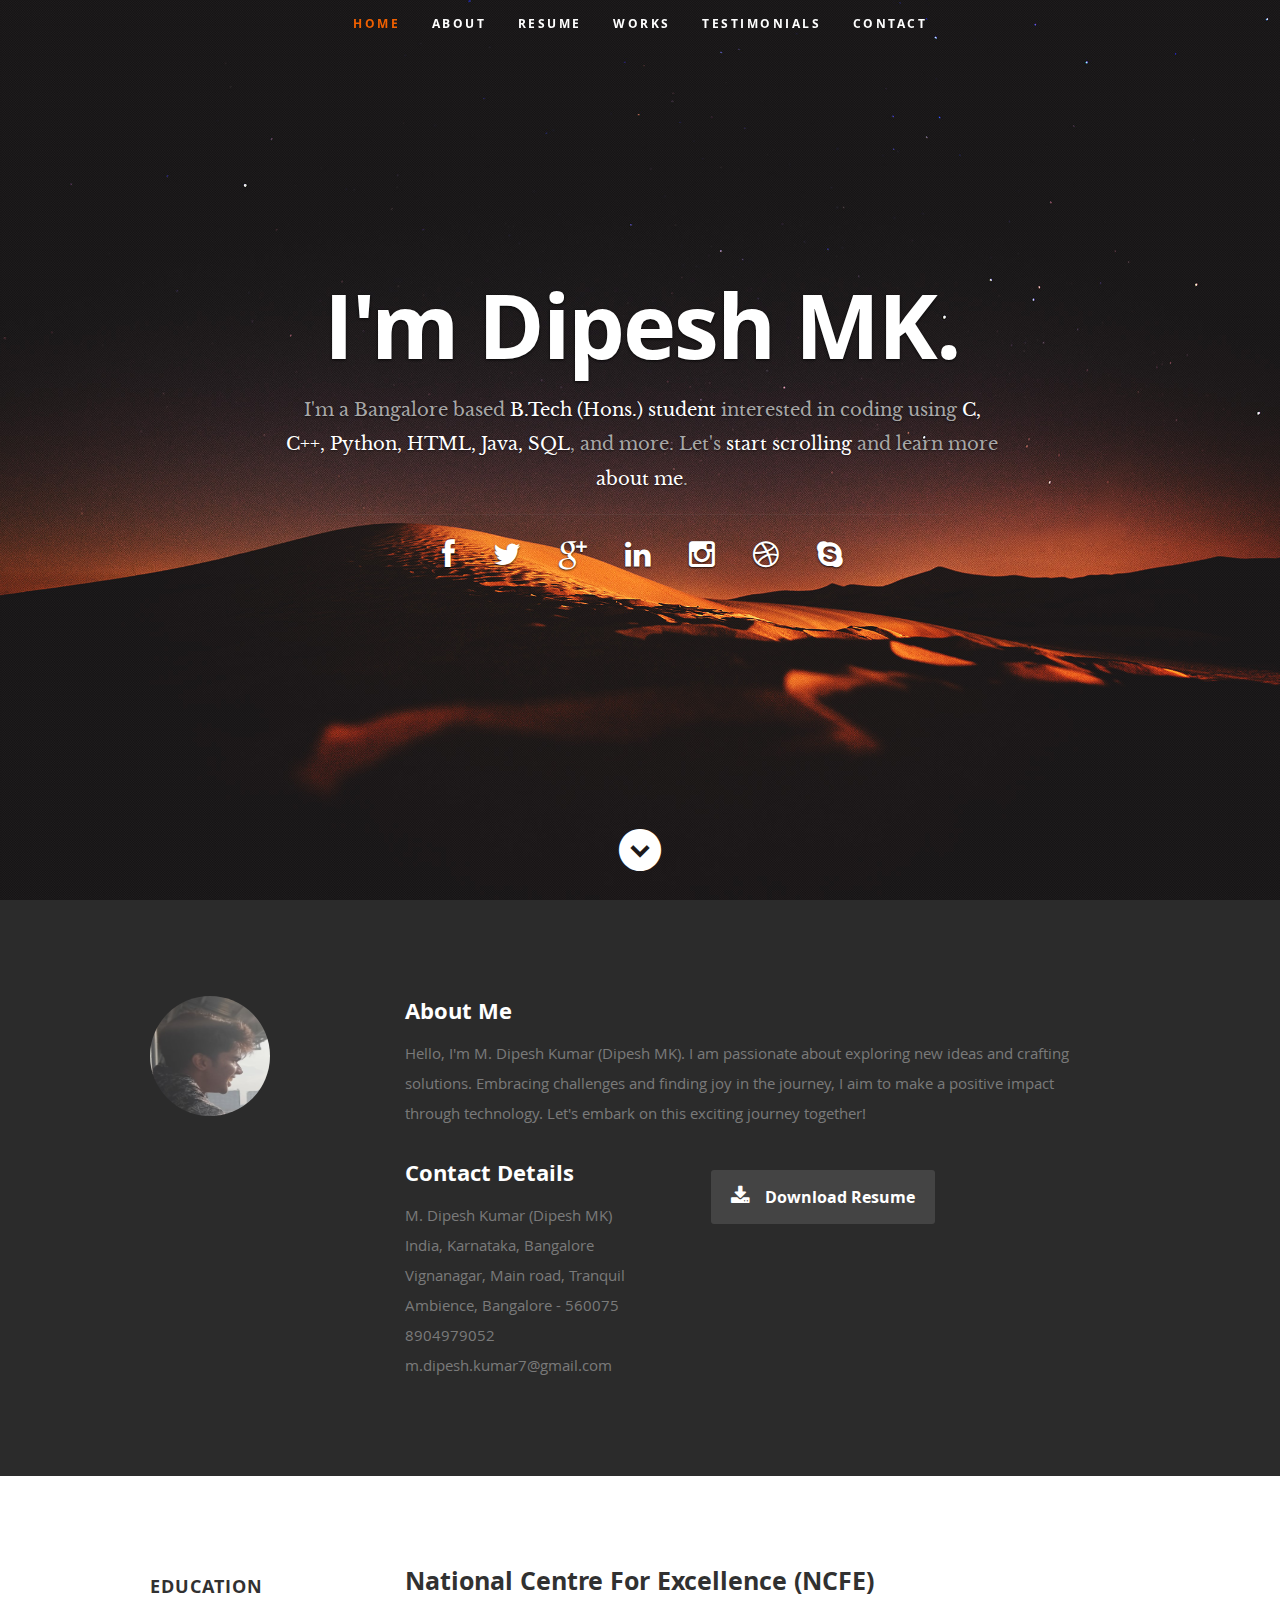
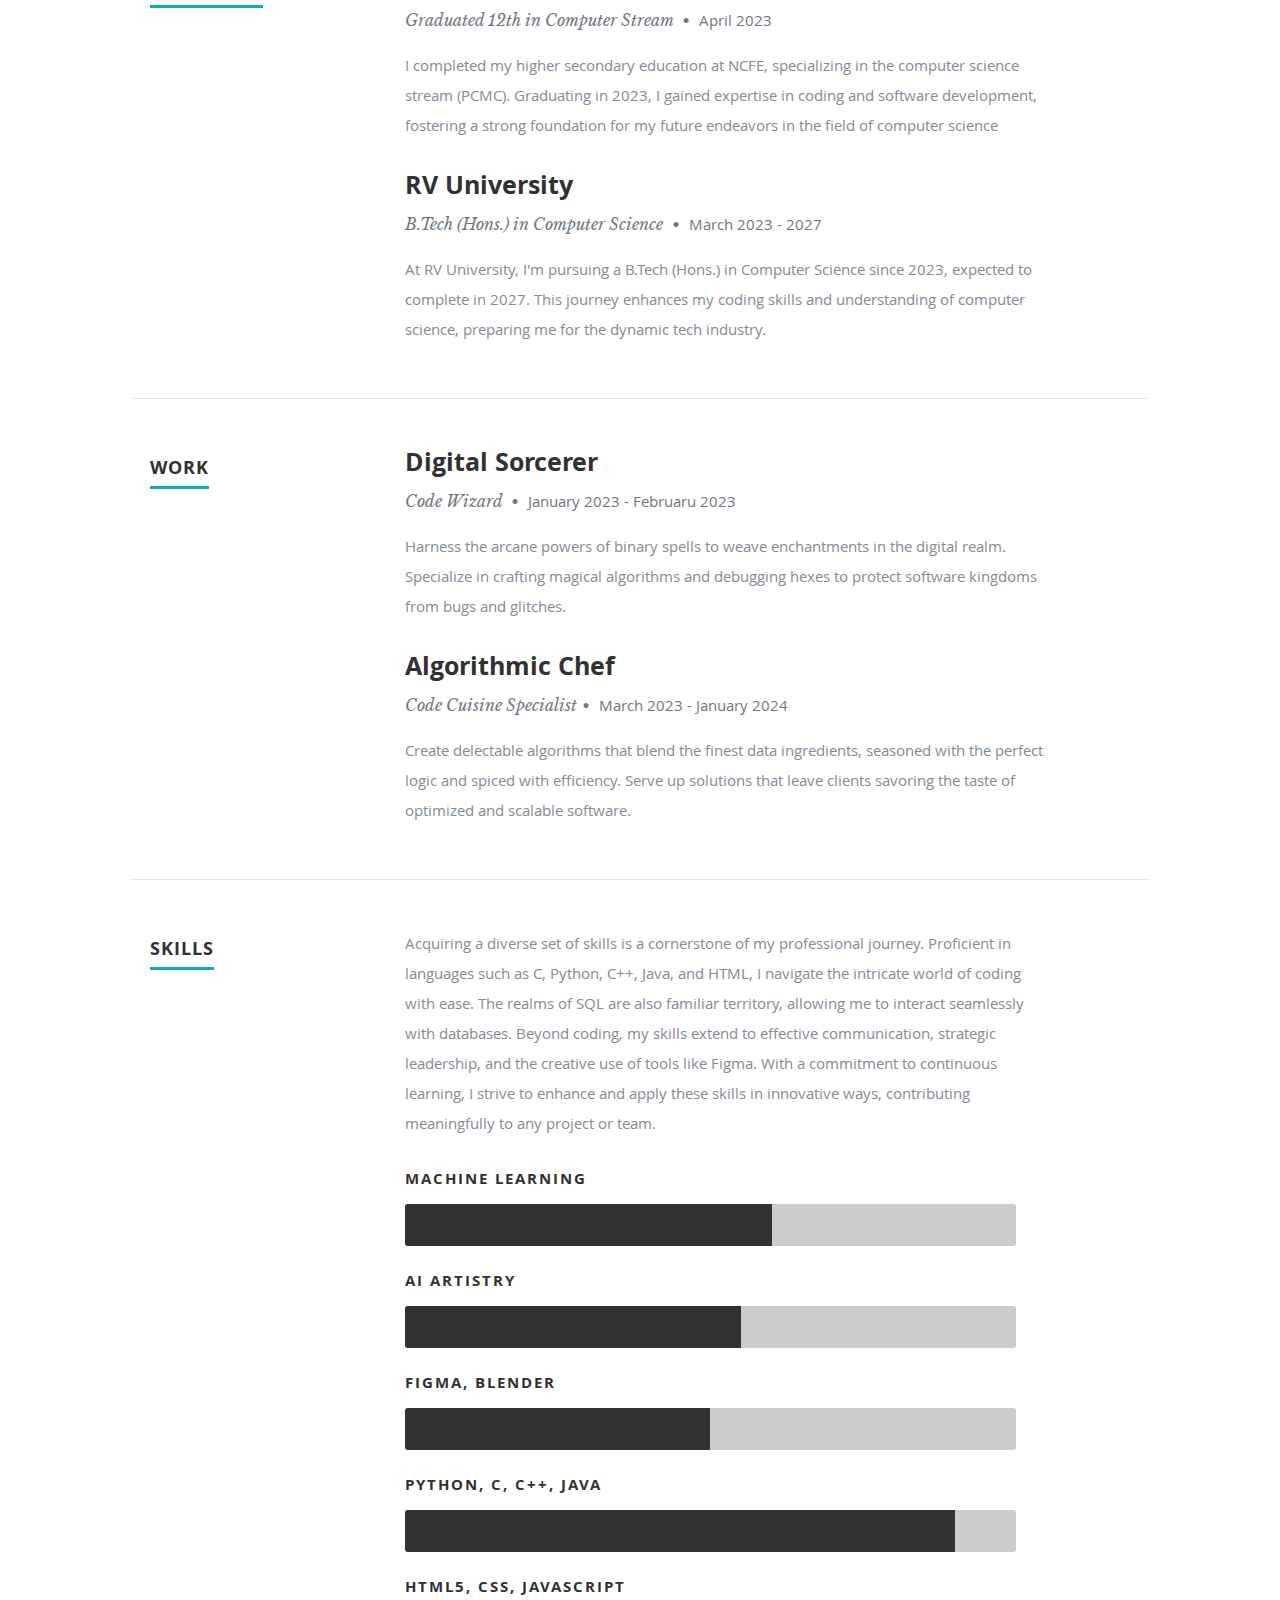
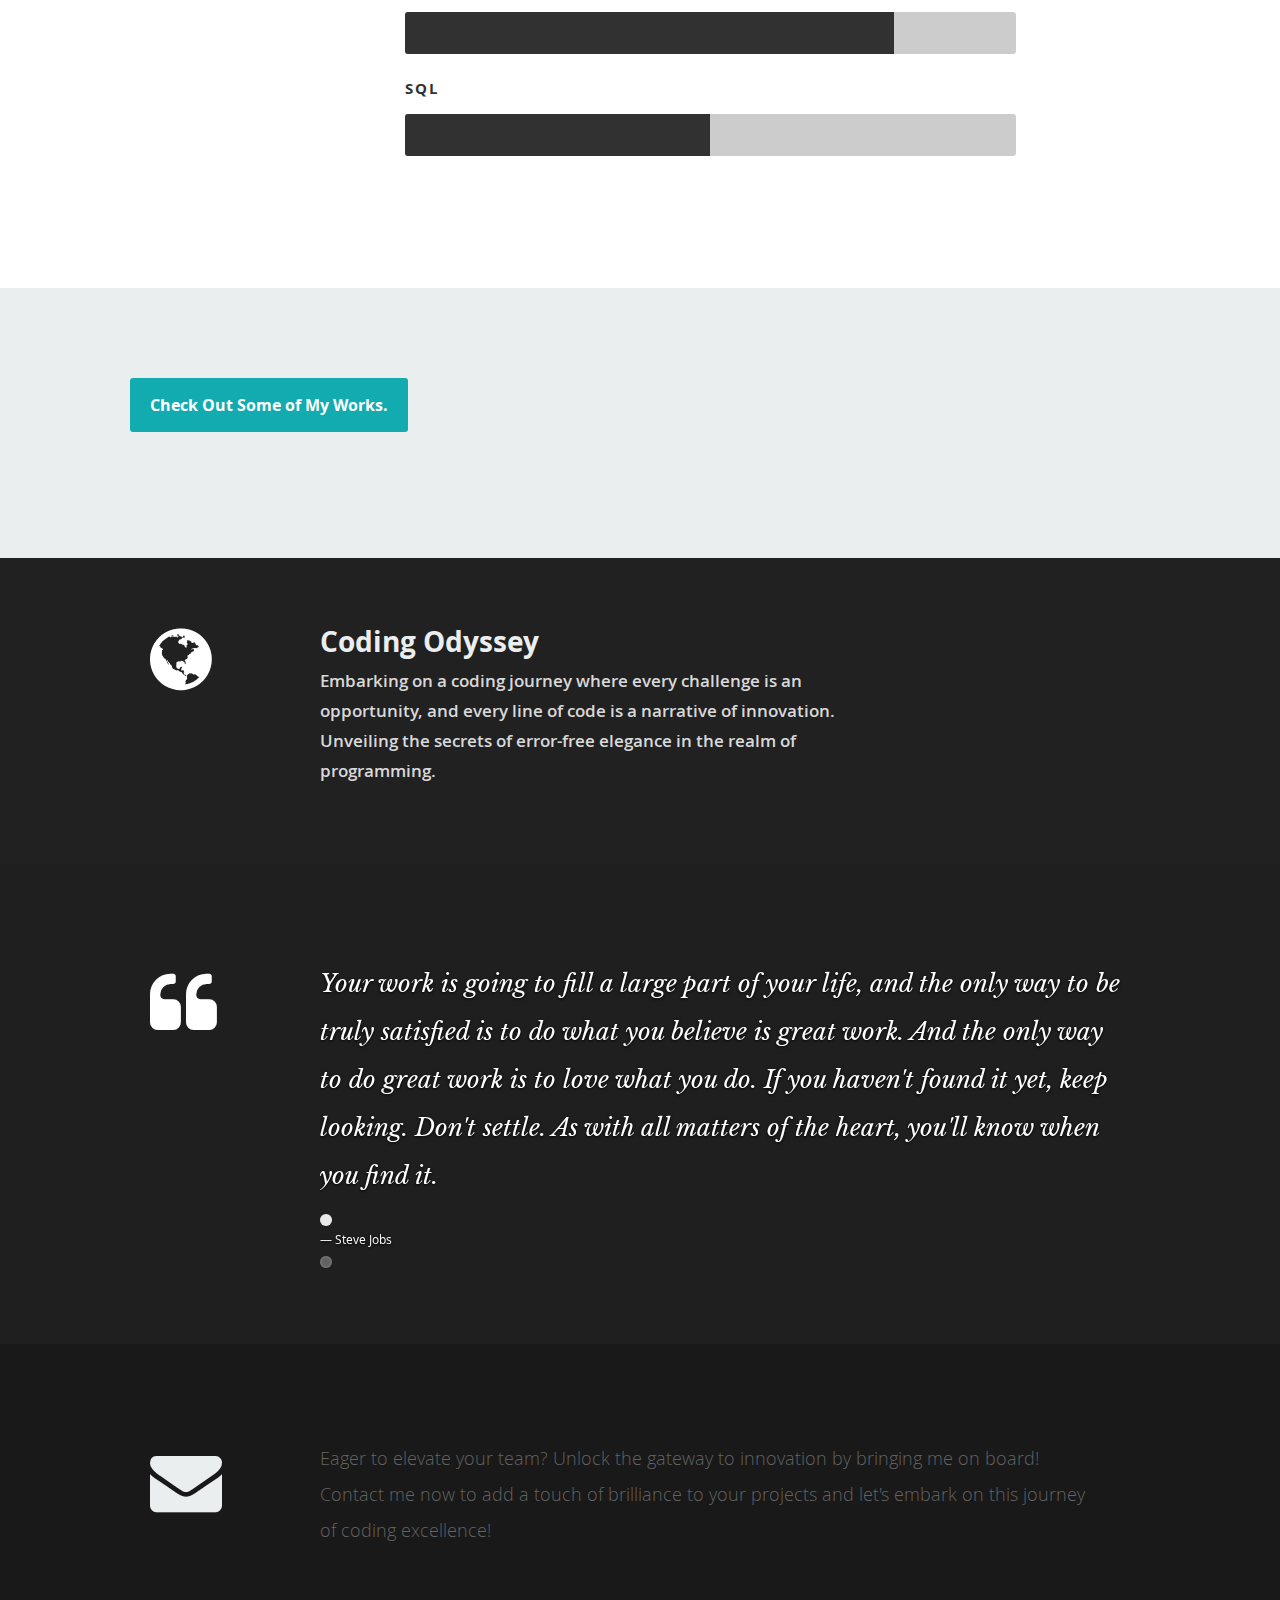
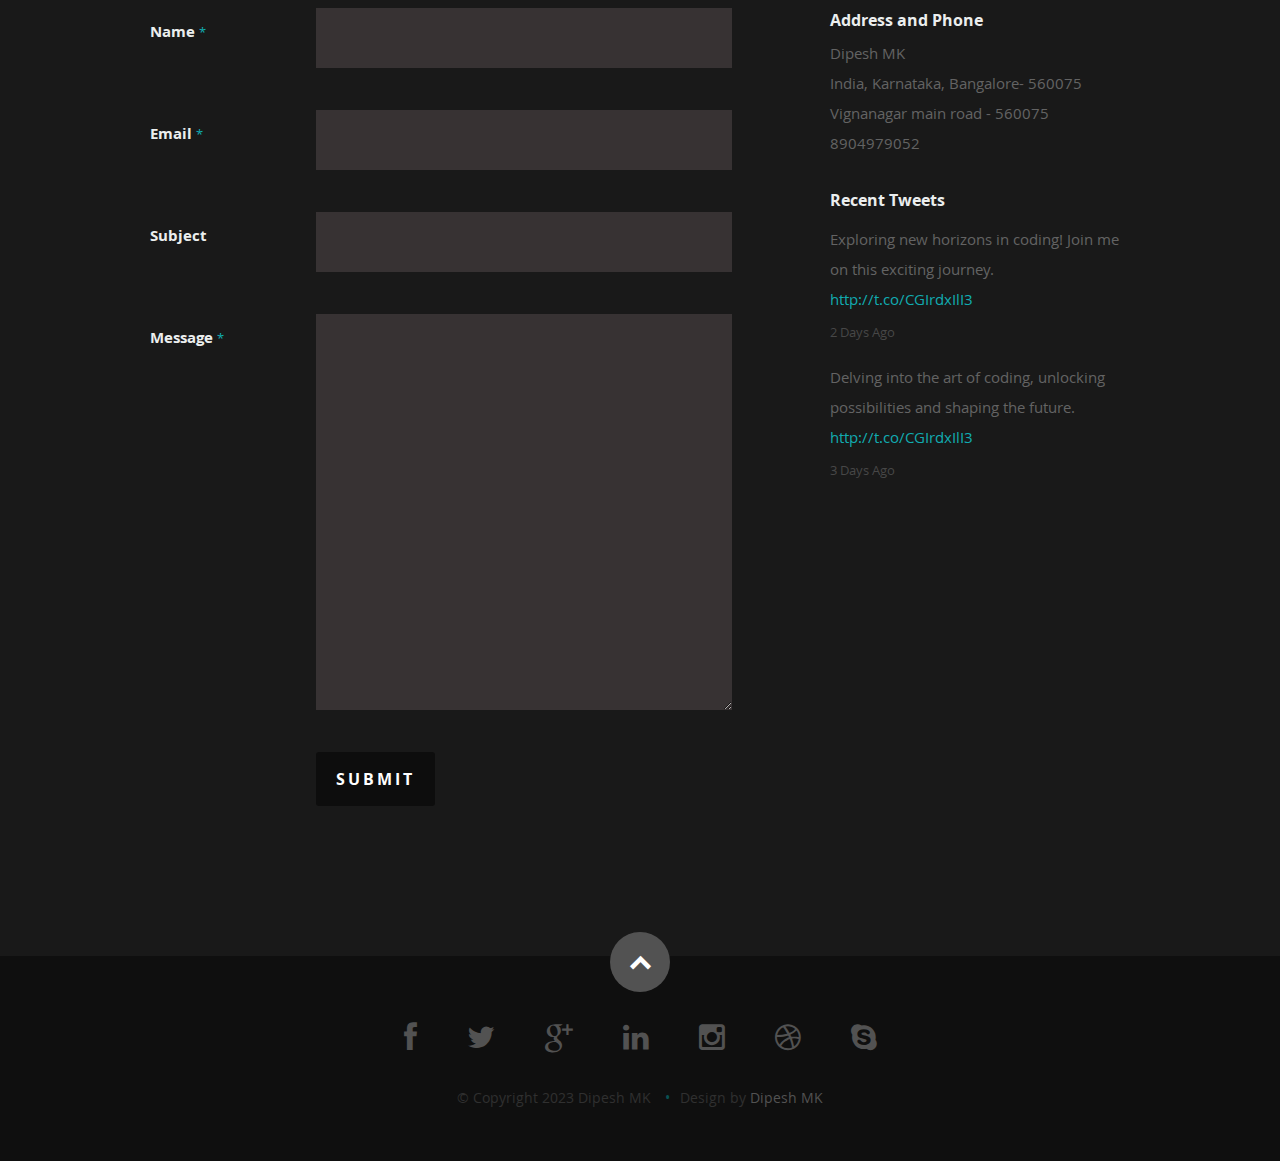
<file: index.html>
<!DOCTYPE html>
<!--[if lt IE 8 ]><html class="no-js ie ie7" lang="en"> <![endif]-->
<!--[if IE 8 ]><html class="no-js ie ie8" lang="en"> <![endif]-->
<!--[if (gte IE 8)|!(IE)]><!--><html class="no-js" lang="en"> <!--<![endif]-->
<head>

   <!--- Basic Page Needs
   ================================================== -->
   <meta charset="utf-8">
	<title>Portfolio</title>
	<meta name="description" content="">
	<meta name="author" content="">

   <!-- Mobile Specific Metas
   ================================================== -->
	<meta name="viewport" content="width=device-width, initial-scale=1, maximum-scale=1">

	<!-- CSS
    ================================================== -->
   <link rel="stylesheet" href="css/default.css">
	<link rel="stylesheet" href="css/layout.css">
   <link rel="stylesheet" href="css/media-queries.css">
   <link rel="stylesheet" href="css/magnific-popup.css">

   <!-- Script
   ================================================== -->
	<script src="js/modernizr.js"></script>

   <!-- Favicons
	================================================== -->
	<link rel="shortcut icon" href="favicon.png" >

</head>

<body>

   <!-- Header
   ================================================== -->
   <header id="home">

      <nav id="nav-wrap">

         <a class="mobile-btn" href="#nav-wrap" title="Show navigation">Show navigation</a>
	      <a class="mobile-btn" href="#" title="Hide navigation">Hide navigation</a>

         <ul id="nav" class="nav">
            <li class="current"><a class="smoothscroll" href="#home">Home</a></li>
            <li><a class="smoothscroll" href="#about">About</a></li>
	         <li><a class="smoothscroll" href="#resume">Resume</a></li>
            <li><a class="smoothscroll" href="#portfolio">Works</a></li>
            <li><a class="smoothscroll" href="#testimonials">Testimonials</a></li>
            <li><a class="smoothscroll" href="#contact">Contact</a></li>
         </ul> <!-- end #nav -->

      </nav> <!-- end #nav-wrap -->

      <div class="row banner">
    <div class="banner-text">
        <h1 class="responsive-headline">I'm Dipesh MK.</h1>
        <h3>I'm a Bangalore based <span>B.Tech (Hons.) student</span> interested in coding using <span>C, C++, Python, HTML, Java, SQL</span>, and more. Let's <a class="smoothscroll" href="#about">start scrolling</a> and learn more <a class="smoothscroll" href="#about">about me</a>.</h3>
        <hr />
        <ul class="social">
            <li><a href="#"><i class="fa fa-facebook"></i></a></li>
            <li><a href="#"><i class="fa fa-twitter"></i></a></li>
            <li><a href="#"><i class="fa fa-google-plus"></i></a></li>
            <li><a href="#"><i class="fa fa-linkedin"></i></a></li>
            <li><a href="#"><i class="fa fa-instagram"></i></a></li>
            <li><a href="#"><i class="fa fa-dribbble"></i></a></li>
            <li><a href="#"><i class="fa fa-skype"></i></a></li>
        </ul>
    </div>
</div>


      <p class="scrolldown">
         <a class="smoothscroll" href="#about"><i class="icon-down-circle"></i></a>
      </p>

   </header> <!-- Header End -->


   <!-- About Section
   ================================================== -->
   <section id="about">

      <div class="row">
   
         <div class="three columns">
   
            <img class="profile-pic" src="good pic.jpeg" alt="" />
   
         </div>
   
         <div class="nine columns main-col">
   
            <h2>About Me</h2>
   
            <p>Hello, I'm M. Dipesh Kumar (Dipesh MK). I am passionate about exploring new ideas and crafting solutions. Embracing challenges and finding joy in the journey, I aim to make a positive impact through technology. Let's embark on this exciting journey together!
            </p>
   
            <div class="row">
   
               <div class="columns contact-details">
   
                  <h2>Contact Details</h2>
                  <p class="address">
                     <span>M. Dipesh Kumar (Dipesh MK)</span><br>
                     <span>India, Karnataka, Bangalore<br>
                        Vignanagar, Main road, Tranquil Ambience, Bangalore - 560075
                     </span><br>
                     <span>8904979052</span><br>
                     <span>m.dipesh.kumar7@gmail.com</span>
                  </p>
   
               </div>
   
               <div class="columns download">
                  <p>
                     <a href="#" class="button"><i class="fa fa-download"></i>Download Resume</a>
                  </p>
               </div>
   
            </div> <!-- end row -->
   
         </div> <!-- end .main-col -->
   
      </div>
   
   </section> <!-- About Section End-->
   


   <!-- Resume Section
   ================================================== -->
   <section id="resume">

      <!-- Education
      ----------------------------------------------- -->
      <div class="row education">

         <div class="three columns header-col">
            <h1><span>Education</span></h1>
         </div>

         <div class="nine columns main-col">

            <div class="row item">

               <div class="twelve columns">

                  <h3>National Centre For Excellence (NCFE)</h3>
                  <p class="info">Graduated 12th in Computer Stream <span>&bull;</span> <em class="date">April 2023</em></p>

                  <p>
                     I completed my higher secondary education at NCFE, specializing in the computer science stream (PCMC). Graduating in 2023, I gained expertise in coding and software development, fostering a strong foundation for my future endeavors in the field of computer science
                  </p>

               </div>

            </div> <!-- item end -->

            <div class="row item">

               <div class="twelve columns">

                  <h3>RV University</h3>
                  <p class="info">B.Tech (Hons.) in Computer Science <span>&bull;</span> <em class="date">March 2023 - 2027</em></p>

                  <p>At RV University, I'm pursuing a B.Tech (Hons.) in Computer Science since 2023, expected to complete in 2027. This journey enhances my coding skills and understanding of computer science, preparing me for the dynamic tech industry.</p>

               </div>

            </div> <!-- item end -->

         </div> <!-- main-col end -->

      </div> <!-- End Education -->


      <!-- Work
      ----------------------------------------------- -->
      <div class="row work">

         <div class="three columns header-col">
            <h1><span>Work</span></h1>
         </div>

         <div class="nine columns main-col">

            <div class="row item">

               <div class="twelve columns">

                  <h3>Digital Sorcerer</h3>
                  <p class="info"> Code Wizard <span>&bull;</span> <em class="date">January 2023 - Februaru 2023</em></p>

                  <p>
                     Harness the arcane powers of binary spells to weave enchantments in the digital realm. Specialize in crafting magical algorithms and debugging hexes to protect software kingdoms from bugs and glitches.
                  </p>

               </div>

            </div> <!-- item end -->

            <div class="row item">

               <div class="twelve columns">

                  <h3>Algorithmic Chef</h3>
                  <p class="info">Code Cuisine Specialist<span>&bull;</span> <em class="date">March 2023 - January 2024</em></p>

                  <p>
                     Create delectable algorithms that blend the finest data ingredients, seasoned with the perfect logic and spiced with efficiency. Serve up solutions that leave clients savoring the taste of optimized and scalable software.
                  </p>

               </div>

            </div> <!-- item end -->

         </div> <!-- main-col end -->

      </div> <!-- End Work -->


      <!-- Skills
      ----------------------------------------------- -->
      <div class="row skill">

         <div class="three columns header-col">
            <h1><span>Skills</span></h1>
         </div>

         <div class="nine columns main-col">

            <p>
               Acquiring a diverse set of skills is a cornerstone of my professional journey. Proficient in languages such as C, Python, C++, Java, and HTML, I navigate the intricate world of coding with ease. The realms of SQL are also familiar territory, allowing me to interact seamlessly with databases. Beyond coding, my skills extend to effective communication, strategic leadership, and the creative use of tools like Figma. With a commitment to continuous learning, I strive to enhance and apply these skills in innovative ways, contributing meaningfully to any project or team.
            </p>

				<div class="bars">

				   <ul class="skills">
					   <li><span class="bar-expand photoshop"></span><em>Machine Learning</em></li>
                  <li><span class="bar-expand illustrator"></span><em>AI Artistry</em></li>
						<li><span class="bar-expand wordpress"></span><em>Figma, Blender</em></li>
						<li><span class="bar-expand css"></span><em>Python, C, C++, Java</em></li>
						<li><span class="bar-expand html5"></span><em>HTML5, CSS, Javascript</em></li>
                  <li><span class="bar-expand jquery"></span><em>SQL</em></li>
					</ul>

				</div><!-- end skill-bars -->

			</div> <!-- main-col end -->

      </div> <!-- End skills -->

   </section> <!-- Resume Section End-->


   <!-- Portfolio Section
   ================================================== -->
   <section id="portfolio">

      <div class="row">

         <div>
            <a href="Flip Blockbook.js/Flip Blockbook.js/index.html" class="button" target="_blank" style="text-align: center;">Check Out Some of My Works.</h1></a><h1>
            </div><!-- modal-01 End -->


      </div> <!-- row End -->

   </section> <!-- Portfolio Section End-->


   <!-- Call-To-Action Section
   ================================================== -->
   <section id="call-to-action">

      <div class="row">

         <div class="two columns header-col">

            <h1><span>Get Hosting.</span></h1>

         </div>

         <div class="seven columns">

            <h2><span class="lead">Coding Odyssey</span></h2>
            <p><span class="lead">Embarking on a coding journey where every challenge is an opportunity, and every line of code is a narrative of innovation. Unveiling the secrets of error-free elegance in the realm of programming.</span></p>
        
        </div>
        

         <div class="three columns action">



         </div>

      </div>

   </section> <!-- Call-To-Action Section End-->


   <!-- Testimonials Section
   ================================================== -->
   <section id="testimonials">

      <div class="text-container">

         <div class="row">

            <div class="two columns header-col">

               <h1><span>Client Testimonials</span></h1>

            </div>

            <div class="ten columns flex-container">

               <div class="flexslider">

                  <ul class="slides">

                     <li>
                        <blockquote>
                           <p>Your work is going to fill a large part of your life, and the only way to be truly satisfied is
                           to do what you believe is great work. And the only way to do great work is to love what you do.
                           If you haven't found it yet, keep looking. Don't settle. As with all matters of the heart, you'll know when you find it.
                           </p>
                           <cite>Steve Jobs</cite>
                        </blockquote>
                     </li> <!-- slide ends -->

                     <li>
                        <blockquote>
                           <p>The truth is that our finest moments are most likely to occur when we are feeling deeply uncomfortable, unhappy, or unfulfilled. For it is only in such moments, propelled by our discomfort, that we are likely to step out of our ruts and start searching for different ways or truer answers..
                           </p>
                           <cite>M. Scott Peck</cite>
                        </blockquote>
                     </li> <!-- slide ends -->

                  </ul>

               </div> <!-- div.flexslider ends -->

            </div> <!-- div.flex-container ends -->

         </div> <!-- row ends -->

       </div>  <!-- text-container ends -->

   </section> <!-- Testimonials Section End-->


   <!-- Contact Section
   ================================================== -->
   <section id="contact">

         <div class="row section-head">

            <div class="two columns header-col">

               <h1><span>Get In Touch.</span></h1>

            </div>

            <div class="ten columns">

               <p class="lead">Eager to elevate your team? Unlock the gateway to innovation by bringing me on board! Contact me now to add a touch of brilliance to your projects and let's embark on this journey of coding excellence!</p>


            </div>

         </div>

         <div class="row">

            <div class="eight columns">

               <!-- form -->
               <form action="" method="post" id="contactForm" name="contactForm">
					<fieldset>

                  <div>
						   <label for="contactName">Name <span class="required">*</span></label>
						   <input type="text" value="" size="35" id="contactName" name="contactName">
                  </div>

                  <div>
						   <label for="contactEmail">Email <span class="required">*</span></label>
						   <input type="text" value="" size="35" id="contactEmail" name="contactEmail">
                  </div>

                  <div>
						   <label for="contactSubject">Subject</label>
						   <input type="text" value="" size="35" id="contactSubject" name="contactSubject">
                  </div>

                  <div>
                     <label for="contactMessage">Message <span class="required">*</span></label>
                     <textarea cols="50" rows="15" id="contactMessage" name="contactMessage"></textarea>
                  </div>

                  <div>
                     <button class="submit">Submit</button>
                     <span id="image-loader">
                        <img alt="" src="images/loader.gif">
                     </span>
                  </div>

					</fieldset>
				   </form> <!-- Form End -->

               <!-- contact-warning -->
               <div id="message-warning"> Error boy</div>
               <!-- contact-success -->
				   <div id="message-success">
                  <i class="fa fa-check"></i>Your message was sent, thank you!<br>
				   </div>

            </div>


            <aside class="four columns footer-widgets">

               <div class="widget widget_contact">

					   <h4>Address and Phone</h4>
					   <p class="address">
						   Dipesh MK<br>
						   India, Karnataka, Bangalore- 560075<br>
						   Vignanagar main road - 560075<br>
						   <span>8904979052</span>
					   </p>

				   </div>

               <div class="widget widget_tweets">

                  <h4 class="widget-title">Recent Tweets</h4>
               
                  <ul id="twitter">
                     <li>
                        <span>
                           Exploring new horizons in coding! Join me on this exciting journey. 
                           <a href="#">http://t.co/CGIrdxIlI3</a>
                        </span>
                        <b><a href="#">2 Days Ago</a></b>
                     </li>
                     <li>
                        <span>
                           Delving into the art of coding, unlocking possibilities and shaping the future.
                           <a href="#">http://t.co/CGIrdxIlI3</a>
                        </span>
                        <b><a href="#">3 Days Ago</a></b>
                     </li>
                  </ul>
               
               </div>
               

            </aside>

      </div>

   </section> <!-- Contact Section End-->


   <!-- footer
   ================================================== -->
   <footer>

      <div class="row">

         <div class="twelve columns">

            <ul class="social-links">
               <li><a href="#"><i class="fa fa-facebook"></i></a></li>
               <li><a href="#"><i class="fa fa-twitter"></i></a></li>
               <li><a href="#"><i class="fa fa-google-plus"></i></a></li>
               <li><a href="#"><i class="fa fa-linkedin"></i></a></li>
               <li><a href="#"><i class="fa fa-instagram"></i></a></li>
               <li><a href="#"><i class="fa fa-dribbble"></i></a></li>
               <li><a href="#"><i class="fa fa-skype"></i></a></li>
            </ul>

            <ul class="copyright">
               <li>&copy; Copyright 2023 Dipesh MK</li>
               <li>Design by <a href="http://www.styleshout.com/" title="Styleshout" target="_blank">Dipesh MK</a></li>   
            </ul>

         </div>

         <div id="go-top"><a class="smoothscroll" title="Back to Top" href="#home"><i class="icon-up-open"></i></a></div>

      </div>

   </footer> <!-- Footer End-->

   <!-- Java Script
   ================================================== -->
   <script src="http://ajax.googleapis.com/ajax/libs/jquery/1.10.2/jquery.min.js"></script>
   <script>window.jQuery || document.write('<script src="js/jquery-1.10.2.min.js"><\/script>')</script>
   <script type="text/javascript" src="js/jquery-migrate-1.2.1.min.js"></script>

   <script src="js/jquery.flexslider.js"></script>
   <script src="js/waypoints.js"></script>
   <script src="js/jquery.fittext.js"></script>
   <script src="js/magnific-popup.js"></script>
   <script src="js/init.js"></script>

</body>

</html>
</file>
<file: css/default.css>
/*
=====================================================================
*   Ceevee v1.0 Default Stylesheet
*   url: styleshout.com
*   03-17-2014
=====================================================================

TOC:
a. Webfonts and Icon fonts
b. Reset
c. Default Styles
   1. Basic
   2. Typography
   3. Links
   4. Images
   5. Buttons
   6. Forms
d. Grid
e. Others
   1. Clearing
   2. Misc

=====================================================================  */

/* ------------------------------------------------------------------ */
/* a. Webfonts and Icon fonts
 ------------------------------------------------------------------ */

@import url("fonts.css");
@import url("fontello/css/fontello.css");
@import url("font-awesome/css/font-awesome.min.css");

/* ------------------------------------------------------------------
/* b. Reset
      Adapted from:
      Normalize.css - https://github.com/necolas/normalize.css/
      HTML5 Doctor Reset - html5doctor.com/html-5-reset-stylesheet/
/* ------------------------------------------------------------------ */

html, body, div, span, object, iframe,
h1, h2, h3, h4, h5, h6, p, blockquote, pre,
abbr, address, cite, code,
del, dfn, em, img, ins, kbd, q, samp,
small, strong, sub, sup, var,
b, i,
dl, dt, dd, ol, ul, li,
fieldset, form, label, legend,
table, caption, tbody, tfoot, thead, tr, th, td,
article, aside, canvas, details, figcaption, figure,
footer, header, hgroup, menu, nav, section, summary,
time, mark, audio, video {
   margin: 0;
   padding: 0;
   border: 0;
   outline: 0;
   font-size: 100%;
   vertical-align: baseline;
   background: transparent;
}

article,aside,details,figcaption,figure,
footer,header,hgroup,menu,nav,section {
   display: block;
}

audio,
canvas,
video {
   display: inline-block;
}

audio:not([controls]) {
   display: none;
   height: 0;
}

[hidden] { display: none; }

code, kbd, pre, samp {
   font-family: monospace, serif;
   font-size: 1em;
}

pre {
   white-space: pre;
   white-space: pre-wrap;
   word-wrap: break-word;
}

blockquote, q { quotes: &#8220 &#8220; }

blockquote:before, blockquote:after,
q:before, q:after {
   content: '';
   content: none;
}

ins {
   background-color: #ff9;
   color: #000;
   text-decoration: none;
}

mark {
   background-color: #A7F4F6;
   color: #555;
}

del { text-decoration: line-through; }

abbr[title], dfn[title] {
   border-bottom: 1px dotted;
   cursor: help;
}

table {
   border-collapse: collapse;
   border-spacing: 0;
}


/* ------------------------------------------------------------------ */
/* c. Default and Basic Styles
      Adapted from:
      Skeleton CSS Framework - http://www.getskeleton.com/
      Typeplate Typographic Starter Kit - http://typeplate.com/
/* ------------------------------------------------------------------ */

/*  1. Basic  ------------------------------------------------------- */

*,
*:before,
*:after {
   -moz-box-sizing: border-box;
   -webkit-box-sizing: border-box;
   box-sizing: border-box;
}

html {
   font-size: 62.5%;
   -webkit-font-smoothing: antialiased;
}

body {
   background: #fff;
   font-family: 'opensans-regular', sans-serif;
   font-weight: normal;
   font-size: 15px;
   line-height: 30px;
	color: #838C95;

   -webkit-font-smoothing: antialiased; /* Fix for webkit rendering */
	-webkit-text-size-adjust: 100%;
}

/*  2. Typography
       Vertical rhythm with leading derived from 6
--------------------------------------------------------------------- */

h1, h2, h3, h4, h5, h6 {
   color: #313131;
	font-family: 'opensans-bold', sans-serif;
   font-weight: normal;
}
h1 a, h2 a, h3 a, h4 a, h5 a, h6 a { font-weight: inherit; }
h1 { font-size: 38px; line-height: 42px; margin-bottom: 12px; letter-spacing: -1px; }
h2 { font-size: 28px; line-height: 36px; margin-bottom: 6px; }
h3 { font-size: 22px; line-height: 30px; margin-bottom: 12px; }
h4 { font-size: 20px; line-height: 30px; margin-bottom: 6px; }
h5 { font-size: 18px; line-height: 30px; }
h6 { font-size: 14px; line-height: 30px; }
.subheader { }

p { margin: 0 0 30px 0; }
p img { margin: 0; }
p.lead {
   font: 19px/36px 'opensans-light', sans-serif;
   margin-bottom: 18px;
}

/* for 'em' and 'strong' tags, font-size and line-height should be same with
the body tag due to rendering problems in some browsers */
em { font: 15px/30px 'opensans-italic', sans-serif; }
strong, b { font: 15px/30px 'opensans-bold', sans-serif; }
small { font-size: 11px; line-height: inherit; }

/*	Blockquotes */
blockquote {
   margin: 30px 0px;
   padding-left: 40px;
   position: relative;
}
blockquote:before {
   content: "\201C";
   opacity: 0.45;
   font-size: 80px;
   line-height: 0px;
   margin: 0;
   font-family: arial, sans-serif;

   position: absolute;
   top:  30px;
	left: 0;
}
blockquote p {
   font-family: 'librebaskerville-italic', serif;
   padding: 0;
   font-size: 18px;
   line-height: 36px;
}
blockquote cite {
   display: block;
   font-size: 12px;
   font-style: normal;
   line-height: 18px;
}
blockquote cite:before { content: "\2014 \0020"; }
blockquote cite a,
blockquote cite a:visited { color: #8B9798; border: none }

/* ---------------------------------------------------------------------
/*  Pull Quotes Markup
/*
    <aside class="pull-quote">
		<blockquote>
			<p></p>
		</blockquote>
	 </aside>
/*
/* --------------------------------------------------------------------- */
.pull-quote {
   position: relative;
	padding: 18px 30px 18px 0px;
}
.pull-quote:before,
.pull-quote:after {
	height: 1em;
	opacity: 0.45;
	position: absolute;
	font-size: 80px;
   font-family: Arial, Sans-Serif;
}
.pull-quote:before {
	content: "\201C";
	top:  33px;
	left: 0;
}
.pull-quote:after {
	content: '\201D';
	bottom: -33px;
	right: 0;
}
.pull-quote blockquote {
   margin: 0;
}
.pull-quote blockquote:before {
   content: none;
}

/* Abbreviations */
abbr {
   font-family: 'opensans-bold', sans-serif;
	font-variant: small-caps;
	text-transform: lowercase;
   letter-spacing: .5px;
	color: gray;
}
abbr:hover { cursor: help; }

/* drop cap */
.drop-cap:first-letter {
	float: left;
	margin: 0;
	padding: 14px 6px 0 0;
	font-size: 84px;
	font-family: /* Copperplate */ 'opensans-bold', sans-serif;
   line-height: 60px;
	text-indent: 0;
	background: transparent;
	color: inherit;
}

hr { border: solid #E3E3E3; border-width: 1px 0 0; clear: both; margin: 11px 0 30px; height: 0; }


/*  3. Links  ------------------------------------------------------- */

a, a:visited {
   text-decoration: none;
   outline: 0;
   color: #11ABB0;

   -webkit-transition: color .3s ease-in-out;
   -moz-transition: color .3s ease-in-out;
   -o-transition: color .3s ease-in-out;
   transition: color .3s ease-in-out;
}
a:hover, a:focus { color: #313131; }
p a, p a:visited { line-height: inherit; }


/*  4. List  --------------------------------------------------------- */

ul, ol { margin-bottom: 24px; margin-top: 12px; }
ul { list-style: none outside; }
ol { list-style: decimal; }
ol, ul.square, ul.circle, ul.disc { margin-left: 30px; }
ul.square { list-style: square outside; }
ul.circle { list-style: circle outside; }
ul.disc { list-style: disc outside; }
ul ul, ul ol,
ol ol, ol ul { margin: 6px 0 6px 30px; }
ul ul li, ul ol li,
ol ol li, ol ul li { margin-bottom: 6px; }
li { line-height: 18px; margin-bottom: 12px; }
ul.large li { }
li p { }

/* ---------------------------------------------------------------------
/*  Stats Tab Markup

    <ul class="stats-tabs">
		<li><a href="#">[value]<b>[name]</b></a></li>
	 </ul>

    Extend this object into your markup.
/*
/* --------------------------------------------------------------------- */
.stats-tabs {
   padding: 0;
   margin: 24px 0;
}
.stats-tabs li {
	display: inline-block;
	margin: 0 10px 18px 0;
	padding: 0 10px 0 0;
	border-right: 1px solid #ccc;
}
.stats-tabs li:last-child {
	margin: 0;
	padding: 0;
	border: none;
}
.stats-tabs li a {
	display: inline-block;
	font-size: 22px;
	font-family: 'opensans-bold', sans-serif;
   border: none;
   color: #313131;
}
.stats-tabs li a:hover {
   color:#11ABB0;
}
.stats-tabs li a b {
	display: block;
	margin: 6px 0 0 0;
	font-size: 13px;
	font-family: 'opensans-regular', sans-serif;
   color: #8B9798;
}

/* definition list */
dl { margin: 12px 0; }
dt { margin: 0; color:#11ABB0; }
dd { margin: 0 0 0 20px; }

/* Lining Definition Style Markup */
.lining dt,
.lining dd {
	display: inline;
	margin: 0;
}
.lining dt + dt:before,
.lining dd + dt:before {
	content: "\A";
	white-space: pre;
}
.lining dd + dd:before {
	content: ", ";
}
.lining dd:before {
	content: ": ";
	margin-left: -0.2em;
}

/* Dictionary Definition Style Markup */
.dictionary-style dt {
	display: inline;
	counter-reset: definitions;
}
.dictionary-style dt + dt:before {
	content: ", ";
	margin-left: -0.2em;
}
.dictionary-style dd {
	display: block;
	counter-increment: definitions;
}
.dictionary-style dd:before {
	content: counter(definitions, decimal) ". ";
}

/* Pagination */
.pagination {
   margin: 36px auto;
   text-align: center;
}
.pagination ul li {
   display: inline-block;
   margin: 0;
   padding: 0;
}
.pagination .page-numbers {
   font: 15px/18px 'opensans-bold', sans-serif;
   display: inline-block;
   padding: 6px 10px;
   margin-right: 3px;
   margin-bottom: 6px;
	color: #6E757C;
	background-color: #E6E8EB;

	-webkit-transition: all 200ms ease-in-out;
	-moz-transition: all 200ms ease-in-out;
	-o-transition: all 200ms ease-in-out;
	-ms-transition: all 200ms ease-in-out;
	transition: all 200ms ease-in-out;

   -moz-border-radius: 3px;
   -webkit-border-radius: 3px;
   -khtml-border-radius: 3px;
	border-radius: 3px;
}
.pagination .page-numbers:hover {
   background: #838A91;
   color: #fff;
}
.pagination .current,
.pagination .current:hover {
   background-color: #11ABB0;
   color: #fff;
}
.pagination .inactive,
.pagination .inactive:hover {
   background-color: #E6E8EB;
	color: #A9ADB2;
}
.pagination .prev, .pagination .next {}

/*  5. Images  --------------------------------------------------------- */

img {
   max-width: 100%;
   height: auto;
}
img.pull-right { margin: 12px 0px 0px 18px; }
img.pull-left { margin: 12px 18px 0px 0px; }

/*  6. Buttons  --------------------------------------------------------- */

.button,
.button:visited,
button,
input[type="submit"],
input[type="reset"],
input[type="button"] {
   font: 16px/30px 'opensans-bold', sans-serif;
   background: #11ABB0;
   display: inline-block;
	text-decoration: none;
   letter-spacing: 0;
   color: #fff;
	padding: 12px 20px;
	margin-bottom: 18px;
   border: none;
   cursor: pointer;
   height: auto;

   -webkit-transition: all .2s ease-in-out;
	-moz-transition: all .2s ease-in-out;
	-o-transition: all .2s ease-in-out;
	-ms-transition: all .2s ease-in-out;
	transition: all .2s ease-in-out;

   -moz-border-radius: 3px;
   -webkit-border-radius: 3px;
   -khtml-border-radius: 3px;
   border-radius: 3px;
}

.button:hover,
button:hover,
input[type="submit"]:hover,
input[type="reset"]:hover,
input[type="button"]:hover {
   background: #3d4145;
   color: #fff;
}

.button:active,
button:active,
input[type="submit"]:active,
input[type="reset"]:active,
input[type="button"]:active {
   background: #3d4145;
   color: #fff;
}

.button.full-width,
button.full-width,
input[type="submit"].full-width,
input[type="reset"].full-width,
input[type="button"].full-width {
	width: 100%;
	padding-left: 0 !important;
	padding-right: 0 !important;
	text-align: center;
}

/* Fix for odd Mozilla border & padding issues */
button::-moz-focus-inner,
input::-moz-focus-inner {
    border: 0;
    padding: 0;
}


/*  7. Forms  --------------------------------------------------------- */

form { margin-bottom: 24px; }
fieldset { margin-bottom: 24px; }

input[type="text"],
input[type="password"],
input[type="email"],
textarea,
select {
   display: block;
   padding: 18px 15px;
   margin: 0 0 24px 0;
   border: 0;
   outline: none;
   vertical-align: middle;
   min-width: 225px;
	max-width: 100%;
   font-size: 15px;
   line-height: 24px;
	color: #647373;
	background: #D3D9D9;

}

/* select { padding: 0;
   width: 220px;
   } */

input[type="text"]:focus,
input[type="password"]:focus,
input[type="email"]:focus,
textarea:focus {
   color: #B3B7BC;
	background-color: #3d4145;
}

textarea { min-height: 220px; }

label,
legend {
   font: 16px/24px 'opensans-bold', sans-serif;
	margin: 12px 0;
   color: #3d4145;
   display: block;
}
label span,
legend span {
	color: #8B9798;
   font: 14px/24px 'opensans-regular', sans-serif;
}

input[type="checkbox"],
input[type="radio"] {
    font-size: 15px;
    color: #737373;
}

input[type="checkbox"] { display: inline; }

/* ------------------------------------------------------------------ */
/* d. Grid
---------------------------------------------------------------------
   gutter = 40px.
/* ------------------------------------------------------------------ */

/* default
--------------------------------------------------------------- */
.row {
   width: 96%;
   max-width: 1020px;
   margin: 0 auto;
}
/* fixed width for IE8 */
.ie .row { width: 1000px ; }

.narrow .row { max-width: 980px; }

.row .row { width: auto; max-width: none; margin: 0 -20px; }

/* row clearing */
.row:before,
.row:after {
    content: " ";
    display: table;
}
.row:after {
    clear: both;
}

.column, .columns {
   position: relative;
   padding: 0 20px;
   min-height: 1px;
   float: left;
}
.column.centered, .columns.centered  {
    float: none;
    margin: 0 auto;
}

/* removed gutters */
.row.collapsed > .column,
.row.collapsed > .columns,
.column.collapsed, .columns.collapsed  { padding: 0; }

[class*="column"] + [class*="column"]:last-child { float: right; }
[class*="column"] + [class*="column"].end { float: right; }

/* column widths */
.row .one         { width: 8.33333%; }
.row .two         { width: 16.66667%; }
.row .three       { width: 25%; }
.row .four        { width: 33.33333%; }
.row .five        { width: 41.66667%; }
.row .six         { width: 50%; }
.row .seven       { width: 58.33333%; }
.row .eight       { width: 66.66667%; }
.row .nine        { width: 75%; }
.row .ten         { width: 83.33333%; }
.row .eleven      { width: 91.66667%; }
.row .twelve      { width: 100%; }

/* Offsets */
.row .offset-1    { margin-left: 8.33333%; }
.row .offset-2    { margin-left: 16.66667%; }
.row .offset-3    { margin-left: 25%; }
.row .offset-4    { margin-left: 33.33333%; }
.row .offset-5    { margin-left: 41.66667%; }
.row .offset-6    { margin-left: 50%; }
.row .offset-7    { margin-left: 58.33333%; }
.row .offset-8    { margin-left: 66.66667%; }
.row .offset-9    { margin-left: 75%; }
.row .offset-10   { margin-left: 83.33333%; }
.row .offset-11   { margin-left: 91.66667%; }

/* Push/Pull */
.row .push-1      { left: 8.33333%; }
.row .pull-1      { right: 8.33333%; }
.row .push-2      { left: 16.66667%; 	}
.row .pull-2      { right: 16.66667%; }
.row .push-3      { left: 25%; }
.row .pull-3      { right: 25%;	}
.row .push-4      { left: 33.33333%; }
.row .pull-4      { right: 33.33333%; }
.row .push-5      { left: 41.66667%; }
.row .pull-5      { right: 41.66667%; }
.row .push-6      { left: 50%; }
.row .pull-6      { right: 50%; }
.row .push-7      { left: 58.33333%; }
.row .pull-7      { right: 58.33333%; }
.row .push-8      { left: 66.66667%; 	}
.row .pull-8      { right: 66.66667%; }
.row .push-9      { left: 75%; }
.row .pull-9      { right: 75%; }
.row .push-10     { left: 83.33333%; }
.row .pull-10     { right: 83.33333%; }
.row .push-11     { left: 91.66667%; }
.row .pull-11     { right: 91.66667%; }

/* block grids
--------------------------------------------------------------------- */
.bgrid-sixths [class*="column"]   { width: 16.66667%; }
.bgrid-quarters [class*="column"] { width: 25%; }
.bgrid-thirds [class*="column"]   { width: 33.33333%; }
.bgrid-halves [class*="column"]   { width: 50%; }

[class*="bgrid"] [class*="column"] + [class*="column"]:last-child { float: left; }

/* Left clearing for block grid columns - columns that changes width in
different screen sizes. Allows columns with different heights to align
properly.
--------------------------------------------------------------------- */
.first { clear: left; }   /* first column in default screen */
.s-first { clear: none; } /* first column in smaller screens */

/* smaller screens
--------------------------------------------------------------- */
@media only screen and (max-width: 900px) {

   /* block grids on small screens */
   .s-bgrid-sixths [class*="column"]   { width: 16.66667%; }
   .s-bgrid-quarters [class*="column"] { width: 25%; }
   .s-bgrid-thirds [class*="column"]   { width: 33.33333%; }
   .s-bgrid-halves [class*="column"]   { width: 50%; }

   /* block grids left clearing */
   .first { clear: none; }
   .s-first { clear: left; }

}

/* mobile wide/smaller tablets
--------------------------------------------------------------- */
@media only screen and (max-width: 767px) {

   .row {
	   width: 460px;
	   margin: 0 auto;
      padding: 0;
	}
   .column, .columns {
	   width: auto !important;
	   float: none;
	   margin-left: 0;
	   margin-right: 0;
      padding: 0 30px;
   }
   .row .row { width: auto; max-width: none; margin: 0 -30px; }

   [class*="column"] + [class*="column"]:last-child { float: none; }
   [class*="bgrid"] [class*="column"] + [class*="column"]:last-child { float: none; }

   /* Offsets */
   .row .offset-1    { margin-left: 0%; }
   .row .offset-2    { margin-left: 0%; }
   .row .offset-3    { margin-left: 0%; }
   .row .offset-4    { margin-left: 0%; }
   .row .offset-5    { margin-left: 0%; }
   .row .offset-6    { margin-left: 0%; }
   .row .offset-7    { margin-left: 0%; }
   .row .offset-8    { margin-left: 0%; }
   .row .offset-9    { margin-left: 0%; }
   .row .offset-10   { margin-left: 0%; }
   .row .offset-11   { margin-left: 0%; }
}

/* mobile narrow
--------------------------------------------------------------- */
@media only screen and (max-width: 460px) {

   .row { width: auto; }

}

/* larger screens
--------------------------------------------------------------- */
@media screen and (min-width: 1200px) {

   .wide .row { max-width: 1180px; }

}

/* ------------------------------------------------------------------ */
/* e. Others
/* ------------------------------------------------------------------ */

/*  1. Clearing
    (http://nicolasgallagher.com/micro-clearfix-hack/
--------------------------------------------------------------------- */

.cf:before,
.cf:after {
    content: " ";
    display: table;
}
.cf:after {
    clear: both;
}

/*  2. Misc -------------------------------------------------------- */

.remove-bottom { margin-bottom: 0 !important; }
.half-bottom { margin-bottom: 12px !important; }
.add-bottom { margin-bottom: 24px !important; }
.no-border { border: none; }

.text-center  { text-align: center !important; }
.text-left    { text-align: left !important; }
.text-right   { text-align: right !important; }
.pull-left    { float: left !important; }
.pull-right   { float: right !important; }
.align-center {
	margin-left: auto !important;
	margin-right: auto !important;
	text-align: center !important;
}
</file>
<file: css/layout.css>
/*
=====================================================================
*   Ceevee v1.0 Layout Stylesheet
*   url: styleshout.com
*   03-18-2014
=====================================================================

   TOC:
   a. General Styles
   b. Header Styles
   c. About Section
   d. Resume Section
   e. Portfolio Section
   f. Call To Action Section
   g. Testimonials Section
   h. Contact Section
   i. Footer

===================================================================== */

/* ------------------------------------------------------------------ */
/* a. General Styles
/* ------------------------------------------------------------------ */

body { background: #0f0f0f; }

/* ------------------------------------------------------------------ */
/* b. Header Styles
/* ------------------------------------------------------------------ */

header {
   position: relative;
   height: 800px;
   min-height: 500px;
   width: 100%;
   background: #161415 url(../images/header-background.jpg) no-repeat top center;
   background-size: cover !important;
	-webkit-background-size: cover !important;
   text-align: center;
   overflow: hidden;
}

/* vertically center banner section */
header:before {
   content: '';
   display: inline-block;
   vertical-align: middle;
   height: 100%;
}
header .banner {
   display: inline-block;
   vertical-align: middle;
   margin: 0 auto;
   width: 85%;
   padding-bottom: 30px;
   text-align: center;
}

header .banner-text { width: 100%; }
header .banner-text h1 {
   font: 90px/1.1em 'opensans-bold', sans-serif;
   color: #fff;
   letter-spacing: -2px;
   margin: 0 auto 18px auto;
   text-shadow: 0px 1px 3px rgba(0, 0, 0, .8);
}
header .banner-text h3 {
   font: 18px/1.9em 'librebaskerville-regular', serif;
   color: #A8A8A8;
   margin: 0 auto;
   width: 70%;
   text-shadow: 0px 1px 2px rgba(0, 0, 0, .5);
}
header .banner-text h3 span,
header .banner-text h3 a {
   color: #fff;
}
header .banner-text hr {
   width: 60%;
   margin: 18px auto 24px auto;
   border-color: #2F2D2E;
   border-color: rgba(150, 150, 150, .1);
}

/* header social links */
header .social {
   margin: 24px 0;
   padding: 0;
   font-size: 30px;
   text-shadow: 0px 1px 2px rgba(0, 0, 0, .8);
}
header .social li {
   display: inline-block;
   margin: 0 15px;
   padding: 0;
}
header .social li a { color: #fff; }
header .social li a:hover { color: #11ABB0; }

/* scrolldown link */
header .scrolldown a {
   position: absolute;
   bottom: 30px;
   left: 50%;
   margin-left: -29px;
   color: #fff;
   display: block;
   height: 42px;
   width: 42px;
   font-size: 42px;
   line-height: 42px;
   color: #fff;
   border-radius: 100%;

   -webkit-transition: all .3s ease-in-out;
   -moz-transition: all .3s ease-in-out;
   -o-transition: all .3s ease-in-out;
   transition: all .3s ease-in-out;
}
header .scrolldown a:hover { color: #11ABB0; }

/* primary navigation
--------------------------------------------------------------------- */
#nav-wrap ul, #nav-wrap li, #nav-wrap a {
	 margin: 0;
	 padding: 0;
	 border: none;
	 outline: none;
}

/* nav-wrap */
#nav-wrap {
   font: 12px 'opensans-bold', sans-serif;
   width: 100%;
   text-transform: uppercase;
   letter-spacing: 2.5px;
   margin: 0 auto;
   z-index: 100;
   position: fixed;
   left: 0;
   top: 0;
}
.opaque { background-color: #333; }

/* hide toggle button */
#nav-wrap > a.mobile-btn { display: none; }

ul#nav {
   min-height: 48px;
   width: auto;

   /* center align the menu */
   text-align: center;
}
ul#nav li {
   position: relative;
   list-style: none;
   height: 48px;
   display: inline-block;
}

/* Links */
ul#nav li a {

/* 8px padding top + 8px padding bottom + 32px line-height = 48px */

   display: inline-block;
   padding: 8px 13px;
   line-height: 32px;
	text-decoration: none;
   text-align: left;
   color: #fff;

	-webkit-transition: color .2s ease-in-out;
	-moz-transition: color .2s ease-in-out;
	-o-transition: color .2s ease-in-out;
	-ms-transition: color .2s ease-in-out;
	transition: color .2s ease-in-out;
}

ul#nav li a:active { background-color: transparent !important; }
ul#nav li.current a { color: #F06000; }


/* ------------------------------------------------------------------ */
/* c. About Section
/* ------------------------------------------------------------------ */

#about {
   background: #2B2B2B;
   padding-top: 96px;
   padding-bottom: 66px;
   overflow: hidden;
}

#about a, #about a:visited  { color: #fff; }
#about a:hover, #about a:focus { color: #11ABB0; }

#about h2 {
   font: 22px/30px 'opensans-bold', sans-serif;
   color: #fff;
   margin-bottom: 12px;
}
#about p {
   line-height: 30px;
   color: #7A7A7A;
}
#about .profile-pic {
   position: relative;
   width: 120px;
   height: 120px;
   border-radius: 100%;
}
#about .contact-details { width: 41.66667%; }
#about .download {
   width: 58.33333%;
   padding-top: 6px;
}
#about .main-col { padding-right: 5%; }
#about .download .button {
   margin-top: 6px;
   background: #444;
}
#about .download .button:hover {
   background: #fff;
   color: #2B2B2B;
}
#about .download .button i {
   margin-right: 15px;
   font-size: 20px;
}


/* ------------------------------------------------------------------ */
/* d. Resume Section
/* ------------------------------------------------------------------ */

#resume {
   background: #fff;
   padding-top: 90px;
   padding-bottom: 72px;
   overflow: hidden;
}

#resume a, #resume a:visited  { color: #11ABB0; }
#resume a:hover, #resume a:focus { color: #313131; }

#resume h1 {
   font: 18px/24px 'opensans-bold', sans-serif;
   text-transform: uppercase;
   letter-spacing: 1px;
}
#resume h1 span {
   border-bottom: 3px solid #11ABB0;
   padding-bottom: 6px;
}
#resume h3 {
   font: 25px/30px 'opensans-bold', sans-serif;
}

#resume .header-col { padding-top: 9px; }
#resume .main-col { padding-right: 10%; }

.education, .work {
   margin-bottom: 48px;
   padding-bottom: 24px;
   border-bottom: 1px solid #E8E8E8;
}
#resume .info {
   font: 16px/24px 'librebaskerville-italic', serif;
   color: #6E7881;
   margin-bottom: 18px;
   margin-top: 9px;
}
#resume .info span {
   margin-right: 5px;
   margin-left: 5px;
}
#resume .date {
   font: 15px/24px 'opensans-regular', sans-serif;
   margin-top: 6px;
}

/*----------------------------------------------*/
/*	Skill Bars
/*----------------------------------------------*/

.bars {
	width: 95%;
	float: left;
	padding: 0;
	text-align: left;
}
.bars .skills {
  	margin-top: 36px;
   list-style: none;
}
.bars li {
   position: relative;
  	margin-bottom: 60px;
  	background: #ccc;
  	height: 42px;
  	border-radius: 3px;
}
.bars li em {
	font: 15px 'opensans-bold', sans-serif;
   color: #313131;
	text-transform: uppercase;
   letter-spacing: 2px;
	font-weight: normal;
   position: relative;
	top: -36px;
}
.bar-expand {
   position: absolute;
   left: 0;
   top: 0;

   margin: 0;
   padding-right: 24px;
  	background: #313131;
   display: inline-block;
  	height: 42px;
   line-height: 42px;
   border-radius: 3px 0 0 3px;
}

.photoshop {
  	width: 60%;
  	-moz-animation: photoshop 2s ease;
  	-webkit-animation: photoshop 2s ease;
}
.illustrator {
  	width: 55%;
  	-moz-animation: illustrator 2s ease;
  	-webkit-animation: illustrator 2s ease;
}
.wordpress {
  	width: 50%;
  	-moz-animation: wordpress 2s ease;
  	-webkit-animation: wordpress 2s ease;
}
.css {
  	width: 90%;
  	-moz-animation: css 2s ease;
  	-webkit-animation: css 2s ease;
}
.html5 {
  	width: 80%;
  	-moz-animation: html5 2s ease;
  	-webkit-animation: html5 2s ease;
}
.jquery {
  	width: 50%;
  	-moz-animation: jquery 2s ease;
  	-webkit-animation: jquery 2s ease;
}

@-moz-keyframes photoshop {
  0%   { width: 0px;  }
  100% { width: 60%;  }
}
@-moz-keyframes illustrator {
  0%   { width: 0px;  }
  100% { width: 55%;  }
}
@-moz-keyframes wordpress {
  0%   { width: 0px;  }
  100% { width: 50%;  }
}
@-moz-keyframes css {
  0%   { width: 0px;  }
  100% { width: 90%;  }
}
@-moz-keyframes html5 {
  0%   { width: 0px;  }
  100% { width: 80%;  }
}
@-moz-keyframes jquery {
  0%   { width: 0px;  }
  100% { width: 50%;  }
}

@-webkit-keyframes photoshop {
  0%   { width: 0px;  }
  100% { width: 60%;  }
}
@-webkit-keyframes illustrator {
  0%   { width: 0px;  }
  100% { width: 55%;  }
}
@-webkit-keyframes wordpress {
  0%   { width: 0px;  }
  100% { width: 50%;  }
}
@-webkit-keyframes css {
  0%   { width: 0px;  }
  100% { width: 90%;  }
}
@-webkit-keyframes html5 {
  0%   { width: 0px;  }
  100% { width: 80%;  }
}
@-webkit-keyframes jquery {
  0%   { width: 0px;  }
  100% { width: 50%;  }
}

/* ------------------------------------------------------------------ */
/* e. Portfolio Section
/* ------------------------------------------------------------------ */

#portfolio {
   background: #ebeeee;
   padding-top: 90px;
   padding-bottom: 60px;
}
#portfolio h1 {
   font: 15px/24px 'opensans-semibold', sans-serif;
   text-transform: uppercase;
   letter-spacing: 1px;
   text-align: center;
   margin-bottom: 48px;
   color: #95A3A3;
}

/* Portfolio Content */
#portfolio-wrapper .columns { margin-bottom: 36px; }
.portfolio-item .item-wrap {
   background: #fff;
   overflow: hidden;
   position: relative;

   -webkit-transition: all 0.3s ease-in-out;
	-moz-transition: all 0.3s ease-in-out;
	-o-transition: all 0.3s ease-in-out;
	-ms-transition: all 0.3s ease-in-out;
	transition: all 0.3s ease-in-out;
}
.portfolio-item .item-wrap a {
   display: block;
   cursor: pointer;
}

/* overlay */
.portfolio-item .item-wrap .overlay {
   position: absolute;
   left: 0;
   top: 0;
   width: 100%;
   height: 100%;

	opacity: 0;
	-moz-opacity: 0;
	filter:alpha(opacity=0);

   -webkit-transition: opacity 0.3s ease-in-out;
	-moz-transition: opacity 0.3s ease-in-out;
	-o-transition: opacity 0.3s ease-in-out;
	transition: opacity 0.3s ease-in-out;

   background: url(../images/overlay-bg.png) repeat;
}
.portfolio-item .item-wrap .link-icon {
   display: block;
   color: #fff;
   height: 30px;
   width: 30px;
   font-size: 18px;
   line-height: 30px;
   text-align: center;

   opacity: 0;
	-moz-opacity: 0;
	filter:alpha(opacity=0);

   -webkit-transition: opacity 0.3s ease-in-out;
	-moz-transition: opacity 0.3s ease-in-out;
	-o-transition: opacity 0.3s ease-in-out;
	transition: opacity 0.3s ease-in-out;

   position: absolute;
   top: 50%;
   left: 50%;
   margin-left: -15px;
   margin-top: -15px;
}
.portfolio-item .item-wrap img {
   vertical-align: bottom;
}
.portfolio-item .portfolio-item-meta { padding: 18px }
.portfolio-item .portfolio-item-meta h5 {
   font: 14px/21px 'opensans-bold', sans-serif;
   color: #fff;
}
.portfolio-item .portfolio-item-meta p {
   font: 12px/18px 'opensans-light', sans-serif;
   color: #c6c7c7;
   margin-bottom: 0;
}

/* on hover */
.portfolio-item:hover .overlay {
	opacity: 1;
	-moz-opacity: 1;
	filter:alpha(opacity=100);
}
.portfolio-item:hover .link-icon {
   opacity: 1;
	-moz-opacity: 1;
	filter:alpha(opacity=100);
}

/* popup modal */
.popup-modal {
	max-width: 550px;
	background: #fff;
	position: relative;
	margin: 0 auto;
}
.popup-modal .description-box { padding: 12px 36px 18px 36px; }
.popup-modal .description-box h4 {
   font: 15px/24px 'opensans-bold', sans-serif;
	margin-bottom: 12px;
   color: #111;
}
.popup-modal .description-box p {
	font: 14px/24px 'opensans-regular', sans-serif;
   color: #A1A1A1;
   margin-bottom: 12px;
}
.popup-modal .description-box .categories {
   font: 11px/21px 'opensans-light', sans-serif;
   color: #A1A1A1;
   text-transform: uppercase;
   letter-spacing: 2px;
   display: block;
   text-align: left;
}
.popup-modal .description-box .categories i {
   margin-right: 8px;
}
.popup-modal .link-box {
   padding: 18px 36px;
   background: #111;
   text-align: left;
}
.popup-modal .link-box a {
   color: #fff;
	font: 11px/21px 'opensans-bold', sans-serif;
	text-transform: uppercase;
   letter-spacing: 3px;
   cursor: pointer;
}
.popup-modal a:hover {	color: #00CCCC; }
.popup-modal a.popup-modal-dismiss { margin-left: 24px; }


/* fadein/fadeout effect for modal popup
/* ------------------------------------------------------------------ */

/* content at start */
.mfp-fade.mfp-wrap .mfp-content .popup-modal {
   opacity: 0;
   -webkit-transition: all 200ms ease-in-out;
	-moz-transition: all 200ms ease-in-out;
	-o-transition: all 200ms ease-in-out;
	-ms-transition: all 200ms ease-in-out;
   transition: all 200ms ease-in-out;
}
/* content fadein */
.mfp-fade.mfp-wrap.mfp-ready .mfp-content .popup-modal {
   opacity: 1;
}
/* content fadeout */
.mfp-fade.mfp-wrap.mfp-removing .mfp-content .popup-modal {
   opacity: 0;
}

/* ------------------------------------------------------------------ */
/* f. Call To Action Section
/* ------------------------------------------------------------------ */

#call-to-action {
   background: #212121;
   padding-top: 66px;
   padding-bottom: 48px;
}
#call-to-action h1 {
   font: 18px/24px 'opensans-bold', sans-serif;
   text-transform: uppercase;
   letter-spacing: 3px;
   color: #fff;
}
#call-to-action h1 span { display: none; }
#call-to-action .header-col h1:before {
   font-family: 'FontAwesome';
   content: "\f0ac";
	padding-right: 10px;
	font-size: 72px;
   line-height: 72px;
   text-align: left;
   float: left;
   color: #fff;
}
#call-to-action .action {
   margin-top: 12px;
}
#call-to-action h2 {
   font: 28px/36px 'opensans-bold', sans-serif;
   color: #EBEEEE;
   margin-bottom: 6px;
}
#call-to-action h2 a {
   color: inherit;
}
#call-to-action p {
   color: #636363;
   font-size: 17px;
}
/*#
call-to-action .button {
	color:#fff;
   background: #0D0D0D;
}
*/
#call-to-action .button:hover,
#call-to-action .button:active {
   background: #FFFFFF;
   color: #0D0D0D;
}
#call-to-action p span {
	font-family: 'opensans-semibold', sans-serif; 
	color: #D8D8D8;
}

/* ------------------------------------------------------------------
/* g. Testimonials
/* ------------------------------------------------------------------ */

#testimonials {
   background: #1F1F1F url(../images/testimonials-bg.jpg) no-repeat center center;
   background-size: cover !important;
	-webkit-background-size: cover !important;
   background-attachment: fixed;

   position: relative;
   min-height: 200px;
   width: 100%;
   overflow: hidden;
}
#testimonials .text-container {
   padding-top: 96px;
   padding-bottom: 66px;
}
#testimonials h1 {
   font: 18px/24px 'opensans-bold', sans-serif;   
   text-transform: uppercase;
   letter-spacing: 3px;
   color: #fff;
}
#testimonials h1 span { display: none; }
#testimonials .header-col { padding-top: 9px; }
#testimonials .header-col h1:before {
   font-family: 'FontAwesome';
   content: "\f10d";
	padding-right: 10px;
	font-size: 72px;
   line-height: 72px;
   text-align: left;
   float: left;
   color: #fff;
}

/*	Blockquotes */
#testimonials blockquote {
   margin: 0 0px 30px 0px;
   padding-left: 0;
   position: relative;
   text-shadow: 0px 1px 3px rgba(0, 0, 0, 1);
}
#testimonials blockquote:before { content: none; }
#testimonials blockquote p {
   font-family: 'librebaskerville-italic', serif;
   padding: 0;
   font-size: 24px;
   line-height: 48px;
   color: #fff
}
#testimonials blockquote cite {
   display: block;
   font-size: 12px;
   font-style: normal;
   line-height: 18px;
   color: #fff;
}
#testimonials blockquote cite:before { content: "\2014 \0020"; }
#testimonials blockquote cite a,
#testimonials blockquote cite a:visited { color: #8B9798; border: none }

/* Flex Slider
/* ------------------------------------------------------------------ */

/* Reset */
.flexslider a:active,
.flexslider a:focus  { outline: none; }
.slides,
.flex-control-nav,
.flex-direction-nav { margin: 0; padding: 0; list-style: none; }
.slides li { margin: 0; padding: 0;}

/* Necessary Styles */
.flexslider {
   position: relative;
   zoom: 1;
   margin: 0;
   padding: 0;
}
.flexslider .slides { zoom: 1; }
.flexslider .slides > li { position: relative; }

/* Hide the slides before the JS is loaded. Avoids image jumping */
.flexslider .slides > li { display: none; -webkit-backface-visibility: hidden; }
/* Suggested container for slide animation setups. Can replace this with your own */
.flex-container { zoom: 1; position: relative; }

/* Clearfix for .slides */
.slides:before,
.slides:after {
   content: " ";
   display: table;
}
.slides:after {
   clear: both;
}

/* No JavaScript Fallback */
/* If you are not using another script, such as Modernizr, make sure you
 * include js that eliminates this class on page load */
.no-js .slides > li:first-child { display: block; }

/* Slider Styles */
.slides { zoom: 1; }
.slides > li {
   /*margin-right: 5px; */
   overflow: hidden;
}

/* Control Nav */
.flex-control-nav {
    width: 100%;
    position: absolute;
    bottom: -20px;
    text-align: left;
}
.flex-control-nav li {
    margin: 0 6px;
    display: inline-block;
    zoom: 1;
    display: inline;
}
.flex-control-paging li a {
    width: 12px;
    height: 12px;
    display: block;
    background: #ddd;
    background: rgba(255, 255, 255, .3);
    cursor: pointer;
    text-indent: -9999px;
    -webkit-border-radius: 20px;
    -moz-border-radius: 20px;
    -o-border-radius: 20px;
    border-radius: 20px;
    box-shadow: inset 0 0 3px rgba(255, 255, 255, .3);
}
.flex-control-paging li a:hover {
    background: #CCC;
    background: rgba(255, 255, 255, .7);
}
.flex-control-paging li a.flex-active {
    background: #fff;
    background: rgba(255, 255, 255, .9);
    cursor: default;
}

/* ------------------------------------------------------------------ */
/* h. Contact Section
/* ------------------------------------------------------------------ */

#contact {
   background: #191919;
   padding-top: 96px;
   padding-bottom: 102px;
   color: #636363;
}
#contact .section-head { margin-bottom: 42px; }

#contact a, #contact a:visited  { color: #11ABB0; }
#contact a:hover, #contact a:focus { color: #fff; }

#contact h1 {
   font: 18px/24px 'opensans-bold', sans-serif;
   text-transform: uppercase;
   letter-spacing: 3px;
   color: #EBEEEE;
   margin-bottom: 6px;
}
#contact h1 span { display: none; }
#contact h1:before {
   font-family: 'FontAwesome';
   content: "\f0e0";
	padding-right: 10px;
	font-size: 72px;
   line-height: 72px;
   text-align: left;
   float: left;
   color: #ebeeee;
}

#contact h4 {
   font: 16px/24px 'opensans-bold', sans-serif;
   color: #EBEEEE;
   margin-bottom: 6px;
}
#contact p.lead {
   font: 18px/36px 'opensans-light', sans-serif;
   padding-right: 3%;
}
#contact .header-col { padding-top: 6px; }


/* contact form */
#contact form { margin-bottom: 30px; }
#contact label {
   font: 15px/24px 'opensans-bold', sans-serif;
   margin: 12px 0;
   color: #EBEEEE;
	display: inline-block;
	float: left;
   width: 26%;
}
#contact input,
#contact textarea,
#contact select {
   padding: 18px 20px;
	color: #eee;
	background: #373233;
	margin-bottom: 42px;
	border: 0;
	outline: none;
   font-size: 15px;
   line-height: 24px;
   width: 65%;
}
#contact input:focus,
#contact textarea:focus,
#contact select:focus {
	color: #fff;
	background-color: #11ABB0;
}
#contact button.submit {
	text-transform: uppercase;
	letter-spacing: 3px;
	color:#fff;
   background: #0D0D0D;
	border: none;
   cursor: pointer;
   height: auto;
   display: inline-block;
	border-radius: 3px;
   margin-left: 26%;
}
#contact button.submit:hover {
	color: #0D0D0D;
	background: #fff;
}
#contact span.required {
	color: #11ABB0;
	font-size: 13px;
}
#message-warning, #message-success {
   display: none;
	background: #0F0F0F;
	padding: 24px 24px;
	margin-bottom: 36px;
   width: 65%;
   margin-left: 26%;
}
#message-warning { color: #D72828; }
#message-success { color: #11ABB0; }

#message-warning i,
#message-success i {
   margin-right: 10px;
}
#image-loader {
   display: none;
   position: relative;
   left: 18px;
   top: 17px;
}


/* Twitter Feed */
#twitter {
   margin-top: 12px;
   padding: 0;
}
#twitter li {
   margin: 6px 0px 12px 0;
   line-height: 30px;
}
#twitter li span {
   display: block;
}
#twitter li b a {
   font: 13px/36px 'opensans-regular', Sans-serif;
   color: #474747 !important;
   border: none;
}


/* ------------------------------------------------------------------ */
/* i. Footer
/* ------------------------------------------------------------------ */

footer {
   padding-top: 48px;
   margin-bottom: 48px;
   color: #303030;
   font-size: 14px;
   text-align: center;
   position: relative;
}

footer a, footer a:visited { color: #525252; }
footer a:hover, footer a:focus { color: #fff; }

/* copyright */
footer .copyright {
    margin: 0;
    padding: 0;
 }
footer .copyright li {
    display: inline-block;
    margin: 0;
    padding: 0;
    line-height: 24px;
}
.ie footer .copyright li {
   display: inline;
}
footer .copyright li:before {
    content: "\2022";
    padding-left: 10px;
    padding-right: 10px;
    color: #095153;
}
footer .copyright  li:first-child:before {
    display: none;
}

/* social links */
footer .social-links {
   margin: 18px 0 30px 0;
   padding: 0;
   font-size: 30px;
}
footer .social-links li {
    display: inline-block;
    margin: 0;
    padding: 0;
    margin-left: 42px;
    color: #F06000;
}

footer .social-links li:first-child { margin-left: 0; }

/* Go To Top Button */
#go-top {
	position: absolute;
	top: -24px;
   left: 50%;
   margin-left: -30px;
}
#go-top a {
	text-decoration: none;
	border: 0 none;
	display: block;
	width: 60px;
	height: 60px;
	background-color: #525252;

	-webkit-transition: all 0.2s ease-in-out;
   -moz-transition: all 0.2s ease-in-out;
   -o-transition: all 0.2s ease-in-out;
   -ms-transition: all 0.2s ease-in-out;
   transition: all 0.2s ease-in-out;

   color: #fff;
   font-size: 21px;
   line-height: 60px;
 	border-radius: 100%;
}
#go-top a:hover { background-color: #0F9095; }
</file>
<file: css/media-queries.css>
/* ==================================================================

*   Ceevee Media Queries
*   url: styleshout.com
*   03-18-2014

/* ================================================================== */


/* screenwidth less than 1024px
--------------------------------------------------------------------- */
@media only screen and (max-width: 1024px) {

    /* header styles
   ------------------------------------------------------------------ */
   header .banner-text h1 {
      font: 80px/1.1em 'opensans-bold', sans-serif;
      letter-spacing: -1px;
      margin: 0 auto 12px auto;
   }

}

/* screenwidth less than 900px
--------------------------------------------------------------------- */
@media only screen and (max-width: 900px) {

    /* header styles
   ------------------------------------------------------------------ */
   header .banner { padding-bottom: 12px; }
   header .banner-text h1 {
      font: 78px/1.1em 'opensans-bold', sans-serif;
      letter-spacing: -1px;      
   }
   header .banner-text h3 {
      font: 17px/1.9em 'librebaskerville-regular', serif;
      width: 80%;
   }
   header .banner-text hr {
      width: 65%;
      margin: 12px auto;
   }
   /* nav-wrap */
   #nav-wrap {
      font: 11px 'opensans-bold', sans-serif;
      letter-spacing: 1.5px;
   }


   /* About Section
   ------------------------------------------------------------------- */
   #about .profile-pic {
      width: 114px;
      height: 114px;
      margin-left: 12px;
   }
   #about .contact-details { width: 50%; }
   #about .download { width: 50%; }

   /* Resume Section
   ------------------------------------------------------------------- */
   #resume h1 { font: 16px/24px 'opensans-bold', sans-serif; }
   #resume .main-col { padding-right: 5%; }   

   /* Testimonials Section
   ------------------------------------------------------------------- */
   #testimonials .header-col h1:before {
      font-size: 66px;
      line-height: 66px;
   }
   #testimonials blockquote p {
      font-size: 22px;
      line-height: 46px;      
   }

    /* Call to Action Section
   ------------------------------------------------------------------- */
   #call-to-action .header-col h1:before {
      font-size: 66px;
      line-height: 66px;
   }

   /* Contact Section
   ------------------------------------------------------------------- */
   #contact .section-head { margin-bottom: 30px; }
   #contact .header-col h1:before {
      font-size: 66px;
      line-height: 66px;
   }
   #contact .section-head p.lead { font: 17px/33px opensans-light, sans-serif; }


}

/* mobile wide/smaller tablets
---------------------------------------------------------------------- */

@media only screen and (max-width: 767px) {

   /* mobile navigation
   -------------------------------------------------------------------- */
   #nav-wrap {
      font: 12px 'opensans-bold', sans-serif;
      background: transparent !important;
      letter-spacing: 1.5px;  
      width: auto;
      position: fixed;
      top: 0;
      right: 0;
   }
   #nav-wrap > a {
	   width: 48px;
		height: 48px;
		text-align: left;
		background-color: #CC5200;
		position: relative;
      border: none;
      float: right;

      font: 0/0 a;
      text-shadow: none;
      color: transparent;

      position: relative;
      top: 0px;
      right: 30px;
   }

	#nav-wrap > a:before,
   #nav-wrap > a:after {
	   position: absolute;
		border: 2px solid #fff;
		top: 35%;
		left: 25%;
		right: 25%;
		content: '';
	}
   #nav-wrap > a:after { top: 60%; }

   /* toggle buttons */
	#nav-wrap:not( :target ) > a:first-of-type,
	#nav-wrap:target > a:last-of-type  {
	   display: block;
	}

   /* hide menu panel */
   #nav-wrap ul#nav {
      height: auto;
		display: none;
      clear: both;
      width: auto; 
      float: right;     

      position: relative;
      top: 12px;
      right: 0;
   }

   /* display menu panels */
	#nav-wrap:target > ul#nav	{
	   display: block;
      padding: 30px 20px 48px 20px;
      background: #1f2024;
      margin: 0 30px;
      clear: both;
   }

   ul#nav li {
      display: block;
      height: auto;      
      margin: 0 auto; 
      padding: 0 4%;           
      text-align: left;
      border-bottom: 1px solid #2D2E34;
      border-bottom-style: dotted; 
   }
  
   ul#nav li a {  
      display: block;    
      margin: 0;
      padding: 0;      
      margin: 12px 0; 
      line-height: 16px; /* reset line-height from 48px */
      border: none;
   }  


   /* Header Styles
   -------------------------------------------------------------------- */
   header .banner {
      padding-bottom: 12px;
      padding-top: 6px;
   }
   header .banner-text h1 { font: 68px/1.1em 'opensans-bold', sans-serif; }
   header .banner-text h3 {
      font: 16px/1.9em 'librebaskerville-regular', serif;
      width: 85%;
   }
   header .banner-text hr {
      width: 80%;
      margin: 18px auto;
   }

   /* header social links */
   header .social {
      margin: 18px 0 24px 0;
      font-size: 24px;
      line-height: 36px;      
   }
   header .social li { margin: 0 10px; }

    /* scrolldown link */
   header .scrolldown { display: none; }


   /* About Section
   -------------------------------------------------------------------- */
   #about .profile-pic { display: none; }
   #about .download .button {
      width: 100%;
      text-align: center;
      padding: 15px 20px;
   }
   #about .main-col { padding-right: 30px; }


   /* Resume Section
   --------------------------------------------------------------------- */
   #resume .header-col {
      padding-top: 0;
      margin-bottom: 48px;
      text-align: center;
   }
   #resume h1 { letter-spacing: 3px; }
   #resume .main-col { padding-right: 30px; }
   #resume h3, #resume .info { text-align: center; }
      
   .bars { width: 100%; }


   /* Call To Action Section
   /* ----------------------------------------------------------------- */
   #call-to-action { text-align: center; }
   #call-to-action h1 {
      font: 16px/24px 'opensans-bold', sans-serif;
      text-align: center;
      margin-bottom: 30px;
      text-shadow: 0px 1px 3px rgba(0, 0, 0, 1);
   }
   #call-to-action h1 span { display: block; }
   #call-to-action .header-col h1:before { content: none; }
   #call-to-action p { font-size: 15px; }


   /* Portfolio Section
   /* ----------------------------------------------------------------- */
   #portfolio-wrapper .columns { margin-bottom: 40px; }
   .popup-modal {	max-width: 85%; }


   /* Testimonials Section
   ----------------------------------------------------------------------- */
   #testimonials .text-container { text-align: center; }
   #testimonials h1 {
      font: 16px/24px 'opensans-bold', sans-serif;
      text-align: center;
      margin-bottom: 30px;
      text-shadow: 0px 1px 3px rgba(0, 0, 0, 1);
   }
   #testimonials h1 span { display: block; }
   #testimonials .header-col h1:before { content: none; }
   #testimonials blockquote { padding-bottom: 24px; }
   #testimonials blockquote p {
      font-size: 20px;
      line-height: 42px;      
   }

   /* Control Nav */
   .flex-control-nav {
      text-align: center;
      margin-left: -30px;
   }


   /* contact Section
   ----------------------------------------------------------------------- */
   #contact { padding-bottom: 66px; }
   #contact .section-head { margin-bottom: 12px; }
   #contact .section-head h1 {
      font: 16px/24px 'opensans-bold', sans-serif;            
      text-align: center;   
      margin-bottom: 30px;
      text-shadow: 0px 1px 3px rgba(0, 0, 0, 1);
   }  
   #contact h1 span { display: block; }
   #contact .header-col { padding-top: 0; }
   #contact .header-col h1:before { content: none;	}
   #contact .section-head p.lead { text-align: center;}

   /* form */
   #contact label {
      float: none;
      width: 100%;
   }
   #contact input,
   #contact textarea,
   #contact select {
     	margin-bottom: 6px;    	
      width: 100%;
   }
   #contact button.submit { margin: 30px 0 24px 0; }
   #message-warning, #message-success {
      width: 100%;
      margin-left: 0;
   }


   /* footer
   ------------------------------------------------------------------------ */
  
   /* copyright */
   footer .copyright li:before { content: none; }
   footer .copyright li { margin-right: 12px; }

   /* social links */
   footer .social-links { font-size: 22px; }
   footer .social-links li { margin-left: 18px; }

   /* Go To Top Button */
   #go-top { margin-left: -22px; }
   #go-top a {
   	width: 54px;
   	height: 54px;
      font-size: 18px;
      line-height: 54px;
   }


}

/* mobile narrow
  -------------------------------------------------------------------------- */

@media only screen and (max-width: 480px) {

   /* mobile navigation
   -------------------------------------------------------------------- */
   #nav-wrap ul#nav { width: auto; float: none; }

   /* header styles
   -------------------------------------------------------------------- */
   header .banner { padding-top: 24px; }
   header .banner-text h1 {
      font: 40px/1.1em 'opensans-bold', sans-serif;      
      margin: 0 auto 24px auto;
   }
   header .banner-text h3 {
      font: 14px/1.9em 'librebaskerville-regular', sans-serif;
      width: 90%;
   }
  
   /* header social links */
   header .social { font-size: 20px;}
   header .social li { margin: 0 6px; }

   /* footer
   ------------------------------------------------------------------------ */

   /* social links */
   footer .social-links { font-size: 20px; }
   footer .social-links li { margin-left: 14px; }   

}
</file>
